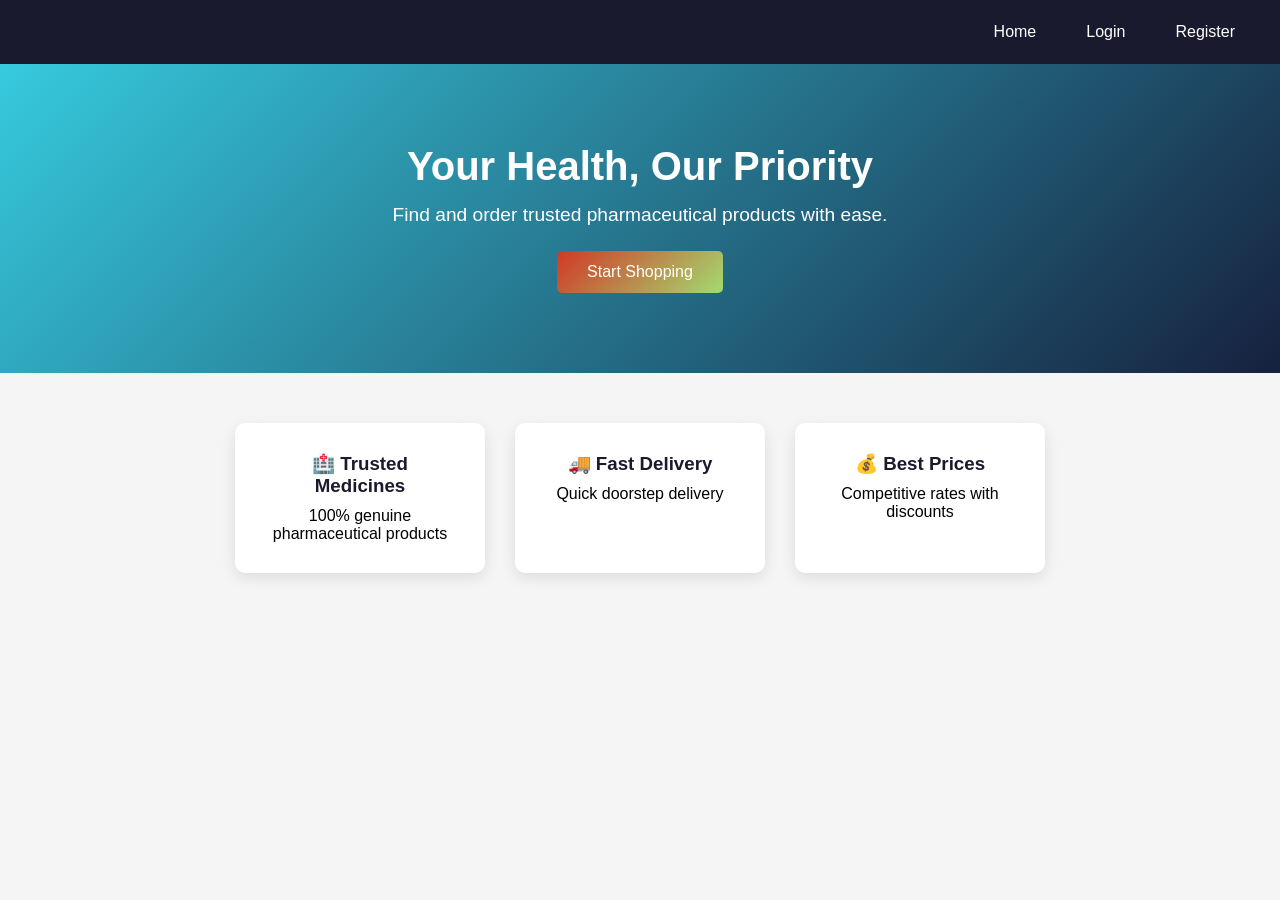
<file: templates/index.html>
<!DOCTYPE html>
<html lang="en">
<head>
    <meta charset="UTF-8">
    <meta name="viewport" content="width=device-width, initial-scale=1.0">
    <title>Pharma Choice - Your Health, Our Priority</title>
    <link href="../static/css/style.css" rel="stylesheet">
</head>
<body>
    <div class="navbar">
        <a href="/">Home</a>
        <a href="/login">Login</a>
        <a href="/register">Register</a>
    </div>
    
    <div class="hero">
        <h1>Your Health, Our Priority</h1>
        <p>Find and order trusted pharmaceutical products with ease.</p>
        <a href="/register" class="btn-hero">Start Shopping</a>
    </div>
    
    <div class="features">
        <div class="feature-card">
            <h3>🏥 Trusted Medicines</h3>
            <p>100% genuine pharmaceutical products</p>
        </div>
        <div class="feature-card">
            <h3>🚚 Fast Delivery</h3>
            <p>Quick doorstep delivery</p>
        </div>
        <div class="feature-card">
            <h3>💰 Best Prices</h3>
            <p>Competitive rates with discounts</p>
        </div>
    </div>
</body>
</html>
</file>
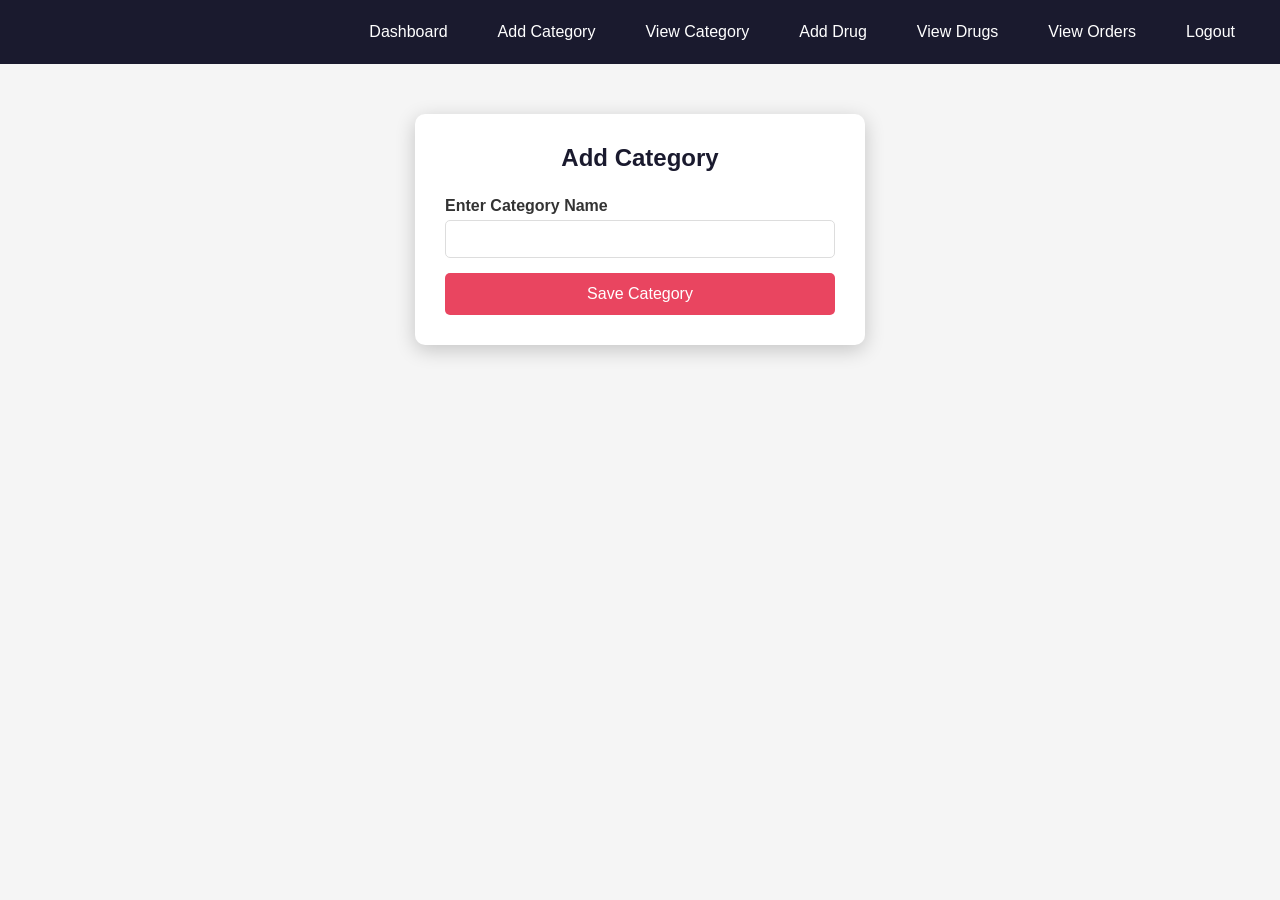
<file: templates/add_category.html>
<!DOCTYPE html>
<html lang="en">
<head>
    <meta charset="UTF-8">
    <meta name="viewport" content="width=device-width, initial-scale=1.0">
    <title>Add Category - Pharma Choice</title>
    <link href="../static/css/style.css" rel="stylesheet">
</head>
<body>
    <div class="navbar">
        <a href="/admin/dashboard">Dashboard</a>
        <a href="/admin/addcategory">Add Category</a>
        <a href="/admin/viewcategory">View Category</a>
        <a href="/admin/adddrug">Add Drug</a>
        <a href="/admin/viewdrugs">View Drugs</a>
        <a href="/admin/vieworders">View Orders</a>
        <a href="/logout">Logout</a>
    </div>
    
    <div class="form-container">
        <h2>Add Category</h2>
        
        <form action="/admin/addcategory" method="POST">
            <div class="form-group">
                <label>Enter Category Name</label>
                <input type="text" name="category_name" required>
            </div>
            
            <button type="submit" class="btn-submit">Save Category</button>
        </form>
    </div>
</body>
</html>
</file>
<file: static/css/style.css>
* {
    margin: 0;
    padding: 0;
    box-sizing: border-box;
}

body {
    font-family: 'Segoe UI', Tahoma, Geneva, Verdana, sans-serif;
    background-color: #f5f5f5;
}

/* ==================== NAVBAR ==================== */
.navbar {
    background-color: #3737b2;
    padding: 15px 30px;
    display: flex;
    justify-content: flex-end;
    gap: 20px;
    flex-wrap: wrap;
}

.navbar a {
    color: white;
    text-decoration: none;
    padding: 8px 15px;
    border-radius: 5px;
    transition: background 0.3s;
}

.navbar a:hover {
    background-color: #e94560;
}

/* ==================== HERO SECTION ==================== */
.hero {
    background: linear-gradient(135deg, #36cade, #16213e);
    color: white;
    text-align: center;
    padding: 80px 20px;
}

.hero h1 {
    font-size: 2.5rem;
    margin-bottom: 15px;
}

.hero p {
    font-size: 1.2rem;
    margin-bottom: 25px;
}

.btn-hero {
    background: linear-gradient(135deg, #d23827, #a2db70);
    color: white;
    padding: 12px 30px;
    text-decoration: none;
    border-radius: 5px;
    font-size: 16px;
    display: inline-block;
    transition: background 0.3s;
}

.btn-hero:hover {
    background-color: #c73e56;
}

/* ==================== FEATURES ==================== */
.features {
    display: flex;
    justify-content: center;
    gap: 30px;
    padding: 50px 20px;
    flex-wrap: wrap;
}

.feature-card {
    background: white;
    padding: 30px;
    border-radius: 10px;
    box-shadow: 0 5px 15px rgba(0,0,0,0.1);
    text-align: center;
    width: 250px;
    transition: transform 0.3s;
}

.feature-card:hover {
    transform: translateY(-5px);
}

.feature-card h3 {
    color: #1a1a2e;
    margin-bottom: 10px;
}

/* ==================== FORM CONTAINERS ==================== */
.login-container, .register-container, .form-container {
    background: white;
    width: 450px;
    margin: 50px auto;
    padding: 30px;
    border-radius: 10px;
    box-shadow: 0 5px 20px rgba(0,0,0,0.2);
}

.login-container h2, .register-container h2, .form-container h2 {
    text-align: center;
    margin-bottom: 25px;
    color: #1a1a2e;
}

.form-group {
    margin-bottom: 15px;
}

.form-group label {
    display: block;
    margin-bottom: 5px;
    font-weight: bold;
    color: #333;
}

.form-group input, .form-group select, .form-group textarea {
    width: 100%;
    padding: 10px;
    border: 1px solid #ddd;
    border-radius: 5px;
    font-size: 14px;
}

.form-group textarea {
    resize: vertical;
}

/* ==================== BUTTONS ==================== */
.btn-login, .btn-register, .btn-submit, .btn-filter {
    width: 100%;
    padding: 12px;
    background-color: #e94560;
    color: white;
    border: none;
    border-radius: 5px;
    font-size: 16px;
    cursor: pointer;
    transition: background 0.3s;
}

.btn-login:hover, .btn-register:hover, .btn-submit:hover {
    background-color: #c73e56;
}

.btn-filter {
    width: auto;
    background-color: #1a1a2e;
    padding: 10px 20px;
}

.btn-filter:hover {
    background-color: #e94560;
}

.btn-add-to-cart {
    background-color: #28a745;
    color: white;
    padding: 8px 15px;
    border: none;
    border-radius: 5px;
    cursor: pointer;
    width: 100%;
    margin-top: 10px;
}

.btn-add-to-cart:hover {
    background-color: #218838;
}

.btn-checkout {
    background-color: #28a745;
    color: white;
    padding: 10px 25px;
    border: none;
    border-radius: 5px;
    cursor: pointer;
    font-size: 16px;
}

.btn-checkout:hover {
    background-color: #218838;
}

.btn-continue {
    background-color: #6c757d;
    color: white;
    padding: 10px 25px;
    text-decoration: none;
    border-radius: 5px;
    display: inline-block;
}

.btn-continue:hover {
    background-color: #5a6268;
}

.btn-remove, .btn-delete {
    background-color: #dc3545;
    color: white;
    padding: 5px 10px;
    text-decoration: none;
    border-radius: 3px;
    font-size: 12px;
}

.btn-update {
    background-color: #ffc107;
    color: black;
    padding: 5px 10px;
    border: none;
    border-radius: 3px;
    cursor: pointer;
}

.btn-restock {
    background-color: #e94560;
    color: white;
    padding: 5px 10px;
    text-decoration: none;
    border-radius: 3px;
    font-size: 12px;
}

/* ==================== ALERTS ==================== */
.alert {
    padding: 10px;
    margin-bottom: 15px;
    border-radius: 5px;
}

.alert-success {
    background-color: #d4edda;
    color: #155724;
    border: 1px solid #c3e6cb;
}

.alert-error {
    background-color: #f8d7da;
    color: #721c24;
    border: 1px solid #f5c6cb;
}

/* ==================== TABLES ==================== */
.data-table {
    width: 100%;
    border-collapse: collapse;
    background: white;
    box-shadow: 0 2px 10px rgba(0,0,0,0.1);
    margin: 20px 0;
}

.data-table th {
    background-color: #1a1a2e;
    color: white;
    padding: 12px;
    text-align: left;
}

.data-table td {
    padding: 10px;
    border-bottom: 1px solid #ddd;
}

.data-table tr:hover {
    background-color: #f5f5f5;
}

/* ==================== DASHBOARD ==================== */
.dashboard-container {
    padding: 30px;
    max-width: 1200px;
    margin: 0 auto;
}

.stats-grid {
    display: flex;
    justify-content: center;
    gap: 20px;
    flex-wrap: wrap;
    margin: 30px 0;
}

.stat-card {
    background: white;
    padding: 20px;
    border-radius: 10px;
    box-shadow: 0 2px 10px rgba(0,0,0,0.1);
    text-align: center;
    min-width: 150px;
}

.stat-card h3 {
    color: #1a1a2e;
    margin-bottom: 10px;
    font-size: 14px;
}

.stat-card p {
    font-size: 24px;
    font-weight: bold;
    color: #e94560;
}

.low-stock-section {
    background: white;
    padding: 20px;
    border-radius: 10px;
    margin-top: 20px;
}

.low-stock {
    color: #dc3545;
    font-weight: bold;
}

/* ==================== DRUGS GRID ==================== */
.drugs-grid {
    display: grid;
    grid-template-columns: repeat(auto-fill, minmax(280px, 1fr));
    gap: 20px;
    margin-top: 20px;
}

.drug-card {
    background: white;
    padding: 20px;
    border-radius: 10px;
    box-shadow: 0 2px 10px rgba(0,0,0,0.1);
    transition: transform 0.3s;
}

.drug-card:hover {
    transform: translateY(-5px);
}

.drug-card h3 {
    color: #1a1a2e;
    margin-bottom: 5px;
}

.drug-card .category {
    color: #666;
    font-size: 14px;
    margin-bottom: 10px;
}

.drug-card .price {
    display: flex;
    gap: 10px;
    align-items: center;
    margin: 10px 0;
}

.drug-card .original {
    text-decoration: line-through;
    color: #999;
}

.drug-card .discount {
    color: #28a745;
    font-weight: bold;
}

.drug-card .final-price {
    font-size: 20px;
    font-weight: bold;
    color: #e94560;
    margin: 10px 0;
}

.drug-card .stock {
    color: #666;
    font-size: 12px;
}

.drug-card .qty-selector {
    display: flex;
    align-items: center;
    gap: 10px;
    margin: 10px 0;
}

.drug-card .qty-selector input {
    width: 60px;
    padding: 5px;
    border: 1px solid #ddd;
    border-radius: 3px;
}

/* ==================== FILTERS ==================== */
.filters {
    background: white;
    padding: 20px;
    border-radius: 10px;
    margin-bottom: 20px;
}

.filter-form {
    display: flex;
    gap: 15px;
    flex-wrap: wrap;
    align-items: flex-end;
}

.filter-group {
    flex: 1;
    min-width: 150px;
}

.filter-group label {
    display: block;
    margin-bottom: 5px;
    font-weight: bold;
    font-size: 12px;
    color: #666;
}

.filter-group select, .filter-group input {
    width: 100%;
    padding: 8px;
    border: 1px solid #ddd;
    border-radius: 5px;
}

/* ==================== CART ACTIONS ==================== */
.cart-actions {
    display: flex;
    justify-content: flex-end;
    gap: 15px;
    margin-top: 20px;
}

.empty-cart, .no-orders {
    text-align: center;
    padding: 50px;
    background: white;
    border-radius: 10px;
}

/* ==================== MODAL ==================== */
.modal {
    display: none;
    position: fixed;
    z-index: 1000;
    left: 0;
    top: 0;
    width: 100%;
    height: 100%;
    background-color: rgba(0,0,0,0.5);
}

.modal-content {
    background-color: white;
    margin: 15% auto;
    padding: 20px;
    width: 400px;
    border-radius: 10px;
}

/* ==================== STATUS COLORS ==================== */
.status-orderplaced {
    color: #ffc107;
    font-weight: bold;
}

.status-processing {
    color: #17a2b8;
    font-weight: bold;
}

.status-shipped {
    color: #007bff;
    font-weight: bold;
}

.status-delivered {
    color: #28a745;
    font-weight: bold;
}

.status-cancelled {
    color: #dc3545;
    font-weight: bold;
}

/* ==================== CONTAINER ==================== */
.container {
    max-width: 1200px;
    margin: 0 auto;
    padding: 20px;
}

    
        .dashboard-container {
            max-width: 1200px;
            margin: 30px auto;
            padding: 20px;
        }
        
        .welcome-section {
            background: linear-gradient(135deg, #1a1a2e, #16213e);
            color: white;
            padding: 30px;
            border-radius: 10px;
            margin-bottom: 30px;
        }
        
        .welcome-section h2 {
            margin-bottom: 10px;
            color: white;
        }
        
        .stats-grid {
            display: grid;
            grid-template-columns: repeat(auto-fit, minmax(250px, 1fr));
            gap: 20px;
            margin-bottom: 30px;
        }
        
        .stat-card {
            background: white;
            padding: 25px;
            border-radius: 10px;
            text-align: center;
            box-shadow: 0 2px 10px rgba(0,0,0,0.1);
            transition: transform 0.3s;
        }
        
        .stat-card:hover {
            transform: translateY(-5px);
        }
        
        .stat-card h3 {
            color: #1a1a2e;
            margin-bottom: 15px;
            font-size: 18px;
        }
        
        .stat-card .stat-number {
            font-size: 36px;
            font-weight: bold;
            color: #e94560;
            margin-bottom: 10px;
        }
        
        .stat-card p {
            color: #666;
            font-size: 14px;
        }
        
        .quick-actions {
            background: white;
            padding: 25px;
            border-radius: 10px;
            box-shadow: 0 2px 10px rgba(0,0,0,0.1);
        }
        
        .quick-actions h3 {
            color: #1a1a2e;
            margin-bottom: 20px;
            text-align: center;
        }
        
        .action-buttons {
            display: flex;
            justify-content: center;
            gap: 20px;
            flex-wrap: wrap;
        }
        
        .btn-action {
            background: #1a1a2e;
            color: white;
            padding: 12px 30px;
            text-decoration: none;
            border-radius: 5px;
            transition: all 0.3s;
            display: inline-block;
        }
        
        .btn-action:hover {
            background: #e94560;
            transform: translateY(-2px);
        }
        
        .navbar {
            background: #1a1a2e;
            padding: 15px 30px;
            display: flex;
            justify-content: flex-end;
            gap: 20px;
            flex-wrap: wrap;
        }
        
        .navbar a {
            color: white;
            text-decoration: none;
            padding: 8px 15px;
            border-radius: 5px;
        }
        
        .navbar a:hover {
            background: #e94560;
        }
        
        .alert {
            padding: 12px 20px;
            margin-bottom: 20px;
            border-radius: 5px;
        }
        
        .alert-success {
            background: #d4edda;
            color: #155724;
            border: 1px solid #c3e6cb;
        }
        
        .alert-error {
            background: #f8d7da;
            color: #721c24;
            border: 1px solid #f5c6cb;
        }
    .low-stock-section{
                    background: white;
            padding: 25px;
            border-radius: 10px;
            box-shadow: 0 2px 10px rgba(0,0,0,0.1);
    }
    /* ==================== CART PAGE SPECIFIC STYLES ==================== */
/* These styles extend the main Pharma Choice design system and are fully compatible 
   with the dashboard, navbar, and other UI components. All existing variables and 
   component patterns are reused to ensure visual consistency. */

/* Container for the cart page - matches dashboard-container width & spacing */
.container {
    max-width: 1200px;
    margin: 0 auto;
    padding: 20px;
}

/* Cart heading style - consistent with welcome-section and quick-actions headers */
.container h2 {
    color: #1a1a2e;
    font-size: 28px;
    margin-bottom: 25px;
    padding-bottom: 12px;
    border-bottom: 3px solid #e94560;
    display: inline-block;
}

/* Cart table wrapper for responsive overflow */
.table-responsive {
    overflow-x: auto;
    margin: 20px 0;
}

/* Cart table styling - matches dashboard data-table exactly */
.data-table {
    width: 100%;
    border-collapse: collapse;
    background: white;
    box-shadow: 0 2px 10px rgba(0,0,0,0.1);
    margin: 20px 0;
    border-radius: 10px;
    overflow: hidden;
}

.data-table thead tr {
    background-color: #1a1a2e;
}

.data-table th {
    background-color: #1a1a2e;
    color: white;
    padding: 14px 12px;
    text-align: left;
    font-weight: 600;
    font-size: 14px;
    letter-spacing: 0.5px;
}

.data-table td {
    padding: 12px;
    border-bottom: 1px solid #ddd;
    vertical-align: middle;
    color: #333;
}

.data-table tbody tr:hover {
    background-color: #f5f5f5;
}

.data-table tfoot tr {
    background-color: #f8f9fa;
    font-weight: bold;
}

.data-table tfoot td {
    padding: 15px 12px;
    border-top: 2px solid #dee2e6;
    font-size: 16px;
}

.data-table tfoot td:first-child {
    text-align: right;
}

/* Remove button styling - matches existing btn-remove from dashboard */
.btn-remove {
    background-color: #dc3545;
    color: white;
    padding: 6px 14px;
    text-decoration: none;
    border-radius: 5px;
    font-size: 12px;
    transition: all 0.3s ease;
    display: inline-block;
    border: none;
    cursor: pointer;
}

.btn-remove:hover {
    background-color: #c82333;
    transform: translateY(-1px);
}

/* Cart actions container - matches existing cart-actions pattern */
.cart-actions {
    display: flex;
    justify-content: flex-end;
    gap: 15px;
    margin-top: 25px;
    margin-bottom: 20px;
    flex-wrap: wrap;
}

/* Continue Shopping button - matches btn-continue from main style */
.btn-continue {
    background-color: #6c757d;
    color: white;
    padding: 10px 25px;
    text-decoration: none;
    border-radius: 5px;
    display: inline-block;
    transition: all 0.3s ease;
    font-size: 14px;
    font-weight: 500;
    border: none;
    cursor: pointer;
}

.btn-continue:hover {
    background-color: #5a6268;
    transform: translateY(-2px);
}

/* Confirm Order button - matches btn-checkout from main style */
.btn-checkout {
    background-color: #28a745;
    color: white;
    padding: 10px 25px;
    border: none;
    border-radius: 5px;
    cursor: pointer;
    font-size: 14px;
    font-weight: 500;
    transition: all 0.3s ease;
}

.btn-checkout:hover {
    background-color: #218838;
    transform: translateY(-2px);
}

/* Empty cart message - consistent with empty-cart and no-orders classes */
.empty-cart {
    text-align: center;
    padding: 60px 30px;
    background: white;
    border-radius: 10px;
    box-shadow: 0 2px 10px rgba(0,0,0,0.1);
    margin: 30px 0;
}

.empty-cart p {
    font-size: 18px;
    color: #666;
    margin-bottom: 20px;
}

.empty-cart .btn-continue {
    display: inline-block;
    margin-top: 10px;
}

/* Alert messages inside cart - reusing existing alert classes */
.alert {
    padding: 12px 20px;
    margin-bottom: 20px;
    border-radius: 5px;
}

.alert-success {
    background: #d4edda;
    color: #155724;
    border: 1px solid #c3e6cb;
}

.alert-error, .alert-danger {
    background: #f8d7da;
    color: #721c24;
    border: 1px solid #f5c6cb;
}

.alert-info {
    background: #d1ecf1;
    color: #0c5460;
    border: 1px solid #bee5eb;
}

/* Quantity selector styling for cart (if editable) */
.cart-quantity {
    display: flex;
    align-items: center;
    gap: 8px;
}

.cart-quantity input {
    width: 60px;
    padding: 6px 8px;
    border: 1px solid #ddd;
    border-radius: 5px;
    text-align: center;
    font-size: 14px;
}

.cart-quantity button {
    background-color: #1a1a2e;
    color: white;
    border: none;
    border-radius: 5px;
    width: 28px;
    height: 28px;
    cursor: pointer;
    font-size: 14px;
    transition: background 0.3s;
}

.cart-quantity button:hover {
    background-color: #e94560;
}

/* Update cart button (if quantity editing is allowed) */
.btn-update-cart {
    background-color: #ffc107;
    color: #1a1a2e;
    padding: 5px 12px;
    border: none;
    border-radius: 5px;
    cursor: pointer;
    font-size: 12px;
    transition: all 0.3s;
}

.btn-update-cart:hover {
    background-color: #e0a800;
}

/* Mobile responsive adjustments for cart table */
@media (max-width: 768px) {
    .container {
        padding: 15px;
    }
    
    .container h2 {
        font-size: 24px;
    }
    
    .data-table th,
    .data-table td {
        padding: 10px 8px;
        font-size: 13px;
    }
    
    .btn-remove {
        padding: 4px 10px;
        font-size: 11px;
    }
    
    .cart-actions {
        justify-content: center;
    }
    
    .btn-continue,
    .btn-checkout {
        padding: 8px 20px;
        font-size: 13px;
    }
}

/* Small screen table scrolling */
@media (max-width: 600px) {
    .table-responsive {
        overflow-x: auto;
        -webkit-overflow-scrolling: touch;
    }
    
    .data-table {
        min-width: 500px;
    }
}

/* Print styles for cart invoice */
@media print {
    .navbar,
    .cart-actions,
    .btn-remove,
    .alert {
        display: none;
    }
    
    .container {
        padding: 0;
        margin: 0;
    }
    
    .data-table {
        box-shadow: none;
        border: 1px solid #ddd;
    }
}

/* Grand total highlight */
.grand-total-value {
    font-size: 18px;
    font-weight: bold;
    color: #e94560;
}

/* Cart item image placeholder (if needed) */
.cart-item-image {
    width: 40px;
    height: 40px;
    background: #f0f0f0;
    border-radius: 8px;
    display: inline-flex;
    align-items: center;
    justify-content: center;
    margin-right: 10px;
}

/* Promo code section (optional extension) */
.promo-section {
    background: white;
    padding: 20px;
    border-radius: 10px;
    margin: 20px 0;
    display: flex;
    gap: 15px;
    flex-wrap: wrap;
    align-items: flex-end;
    box-shadow: 0 2px 10px rgba(0,0,0,0.05);
}

.promo-section .form-group {
    flex: 1;
    min-width: 200px;
    margin-bottom: 0;
}

.promo-section .form-group label {
    font-size: 12px;
    color: #666;
    margin-bottom: 5px;
    display: block;
}

.promo-section input {
    width: 100%;
    padding: 10px;
    border: 1px solid #ddd;
    border-radius: 5px;
}

.btn-apply {
    background-color: #1a1a2e;
    color: white;
    padding: 10px 20px;
    border: none;
    border-radius: 5px;
    cursor: pointer;
    transition: background 0.3s;
}

.btn-apply:hover {
    background-color: #e94560;
}

/* Order summary card (alternative layout) */
.order-summary {
    background: white;
    border-radius: 10px;
    padding: 20px;
    box-shadow: 0 2px 10px rgba(0,0,0,0.1);
    margin-top: 25px;
}

.order-summary h3 {
    color: #1a1a2e;
    margin-bottom: 15px;
    padding-bottom: 10px;
    border-bottom: 2px solid #eee;
}

.summary-row {
    display: flex;
    justify-content: space-between;
    padding: 10px 0;
    border-bottom: 1px dashed #eee;
}

.summary-row.total {
    font-weight: bold;
    font-size: 18px;
    color: #e94560;
    border-bottom: none;
    margin-top: 10px;
    padding-top: 15px;
    border-top: 2px solid #dee2e6;
}

/* Loading state for cart */
.cart-loading {
    text-align: center;
    padding: 50px;
    color: #666;
}

.cart-loading::after {
    content: "...";
    animation: dots 1.5s steps(5, end) infinite;
}

@keyframes dots {
    0%, 20% { content: "."; }
    40% { content: ".."; }
    60%, 100% { content: "..."; }
}

/* Checkout button disabled state */
.btn-checkout:disabled {
    background-color: #6c757d;
    cursor: not-allowed;
    opacity: 0.6;
}

.btn-checkout:disabled:hover {
    transform: none;
    background-color: #6c757d;
}

/* Tooltip for cart actions */
[data-tooltip] {
    position: relative;
    cursor: pointer;
}

[data-tooltip]:before {
    content: attr(data-tooltip);
    position: absolute;
    bottom: 100%;
    left: 50%;
    transform: translateX(-50%);
    background: #1a1a2e;
    color: white;
    padding: 5px 10px;
    border-radius: 5px;
    font-size: 12px;
    white-space: nowrap;
    display: none;
    z-index: 10;
}

[data-tooltip]:hover:before {
    display: block;
}

/* Animation for adding items to cart */
@keyframes cartAdd {
    0% { transform: scale(1); background-color: #fff; }
    50% { transform: scale(1.02); background-color: #d4edda; }
    100% { transform: scale(1); background-color: #fff; }
}

.cart-item-added {
    animation: cartAdd 0.5s ease;
}
</file>
